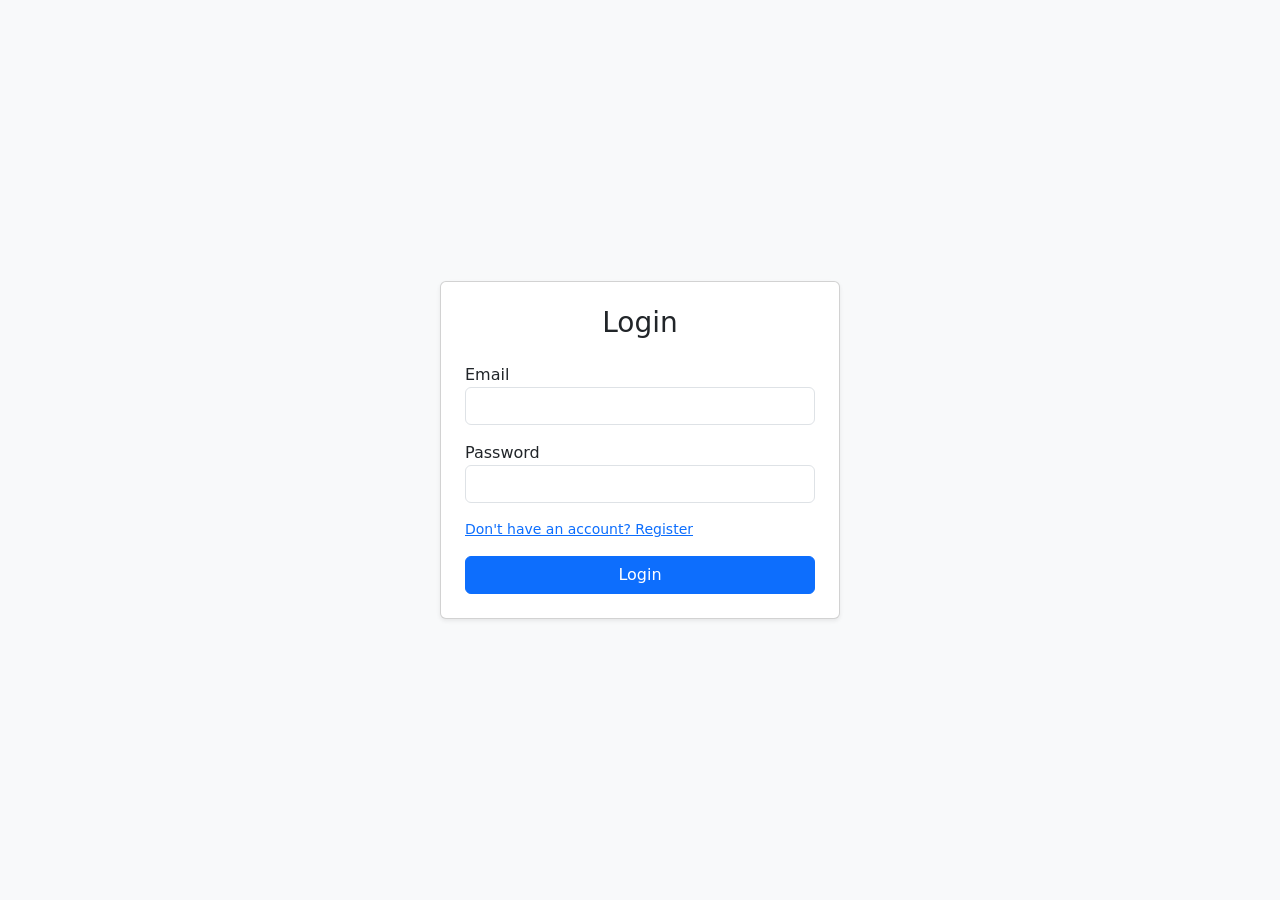
<file: src/main/resources/templates/login.html>
<!DOCTYPE html>
<html xmlns:th="http://www.thymeleaf.org">
<head>
    <meta charset="UTF-8">
    <meta name="viewport" content="width=device-width, initial-scale=1.0">
    <title>Login</title>
    <link rel="stylesheet" href="https://cdn.jsdelivr.net/npm/bootstrap@5.3.0/dist/css/bootstrap.min.css">
</head>
<body class="bg-light">
<div class="container d-flex justify-content-center align-items-center vh-100">
    <div class="card p-4 shadow-sm" style="width: 25rem;">
        <h3 class="card-title text-center mb-4">Login</h3>
        <form th:action="@{/login}" method="post" >
            <div class="form-group mb-3">
                <label for="email">Email</label>
                <input type="email" id="email" name="username" class="form-control" required>
            </div>
            <div class="form-group mb-3">
                <label for="password">Password</label>
                <input type="password" id="password" name="password" class="form-control" required>
            </div>
            <div class="d-flex justify-content-between align-items-center mb-3">
                <a th:href="@{/register}" class="small">Don't have an account? Register</a>
            </div>
            <button type="submit" class="btn btn-primary w-100">Login</button>
        </form>
    </div>
</div>
</body>
</html>
</file>
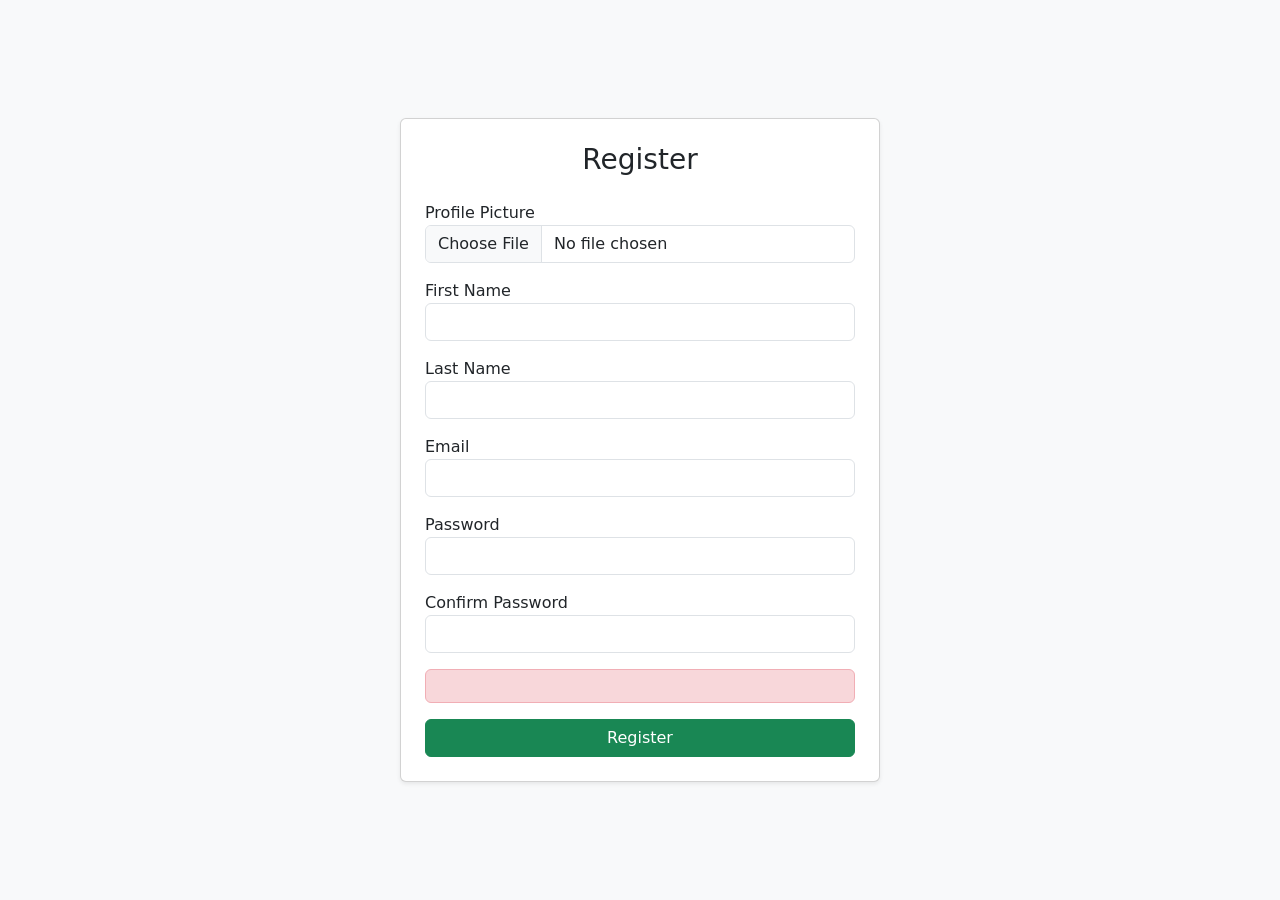
<file: src/main/resources/templates/register.html>
<!DOCTYPE html>
<html xmlns:th="http://www.thymeleaf.org">
<head>
    <meta charset="UTF-8">
    <meta name="viewport" content="width=device-width, initial-scale=1.0">
    <title>Register</title>
    <link rel="stylesheet" href="https://cdn.jsdelivr.net/npm/bootstrap@5.3.0/dist/css/bootstrap.min.css">
</head>
<body class="bg-light">
<div class="container d-flex justify-content-center align-items-center vh-100">
    <div class="card p-4 shadow-sm" style="width: 30rem;">
        <h3 class="card-title text-center mb-4">Register</h3>

        <form th:action="@{/register/new}" th:object="${userRegistrationDto}" method="post" enctype="multipart/form-data">
            <!-- Profile Picture Upload -->
            <div class="form-group mb-3">
                <label for="profilePicture">Profile Picture</label>
                <input type="file" id="profilePicture" name="profilePicture" class="form-control">
            </div>
            <!-- First Name -->
            <div class="form-group mb-3">
                <label for="firstName">First Name</label>
                <input type="text" id="firstName" th:field="*{firstName}" class="form-control" required>
            </div>
            <!-- Last Name -->
            <div class="form-group mb-3">
                <label for="lastName">Last Name</label>
                <input type="text" id="lastName" th:field="*{lastName}" class="form-control" required>
            </div>
            <div class="form-group mb-3">
                <label for="email">Email</label>
                <input type="email" id="email" th:field="*{email}" class="form-control" required>
            </div>
            <div class="form-group mb-3">
                <label for="password">Password</label>
                <input type="password" id="password" th:field="*{password}" class="form-control" required>
            </div>
            <div class="form-group mb-3">
                <label for="confirmPassword">Confirm Password</label>
                <input type="password" id="confirmPassword" th:field="*{confirmPassword}" class="form-control" required>
            </div>

            <!-- Error Messages -->
            <div th:if="${error != null}" class="alert alert-danger">
                <span th:text="${error}"></span>
            </div>

            <button type="submit" class="btn btn-success w-100">Register</button>
        </form>


    </div>
</div>
</body>
</html>
</file>
